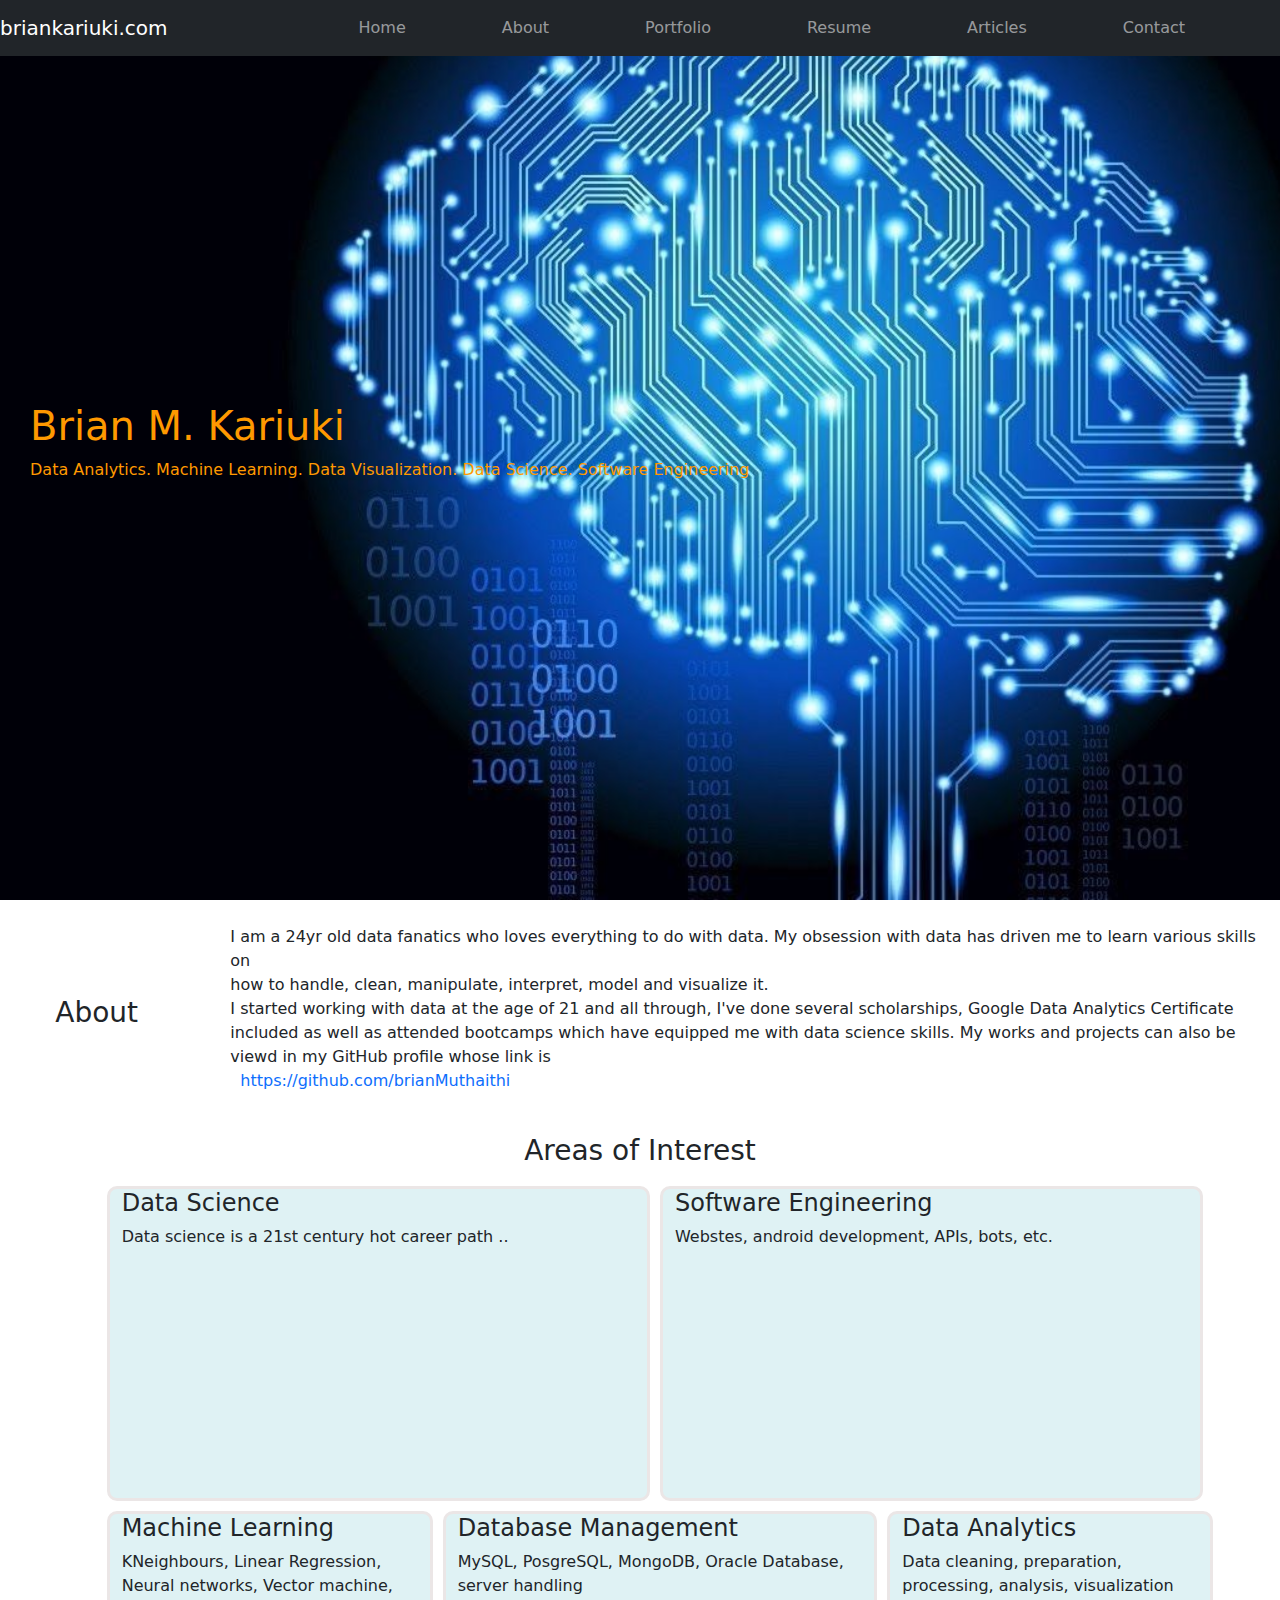
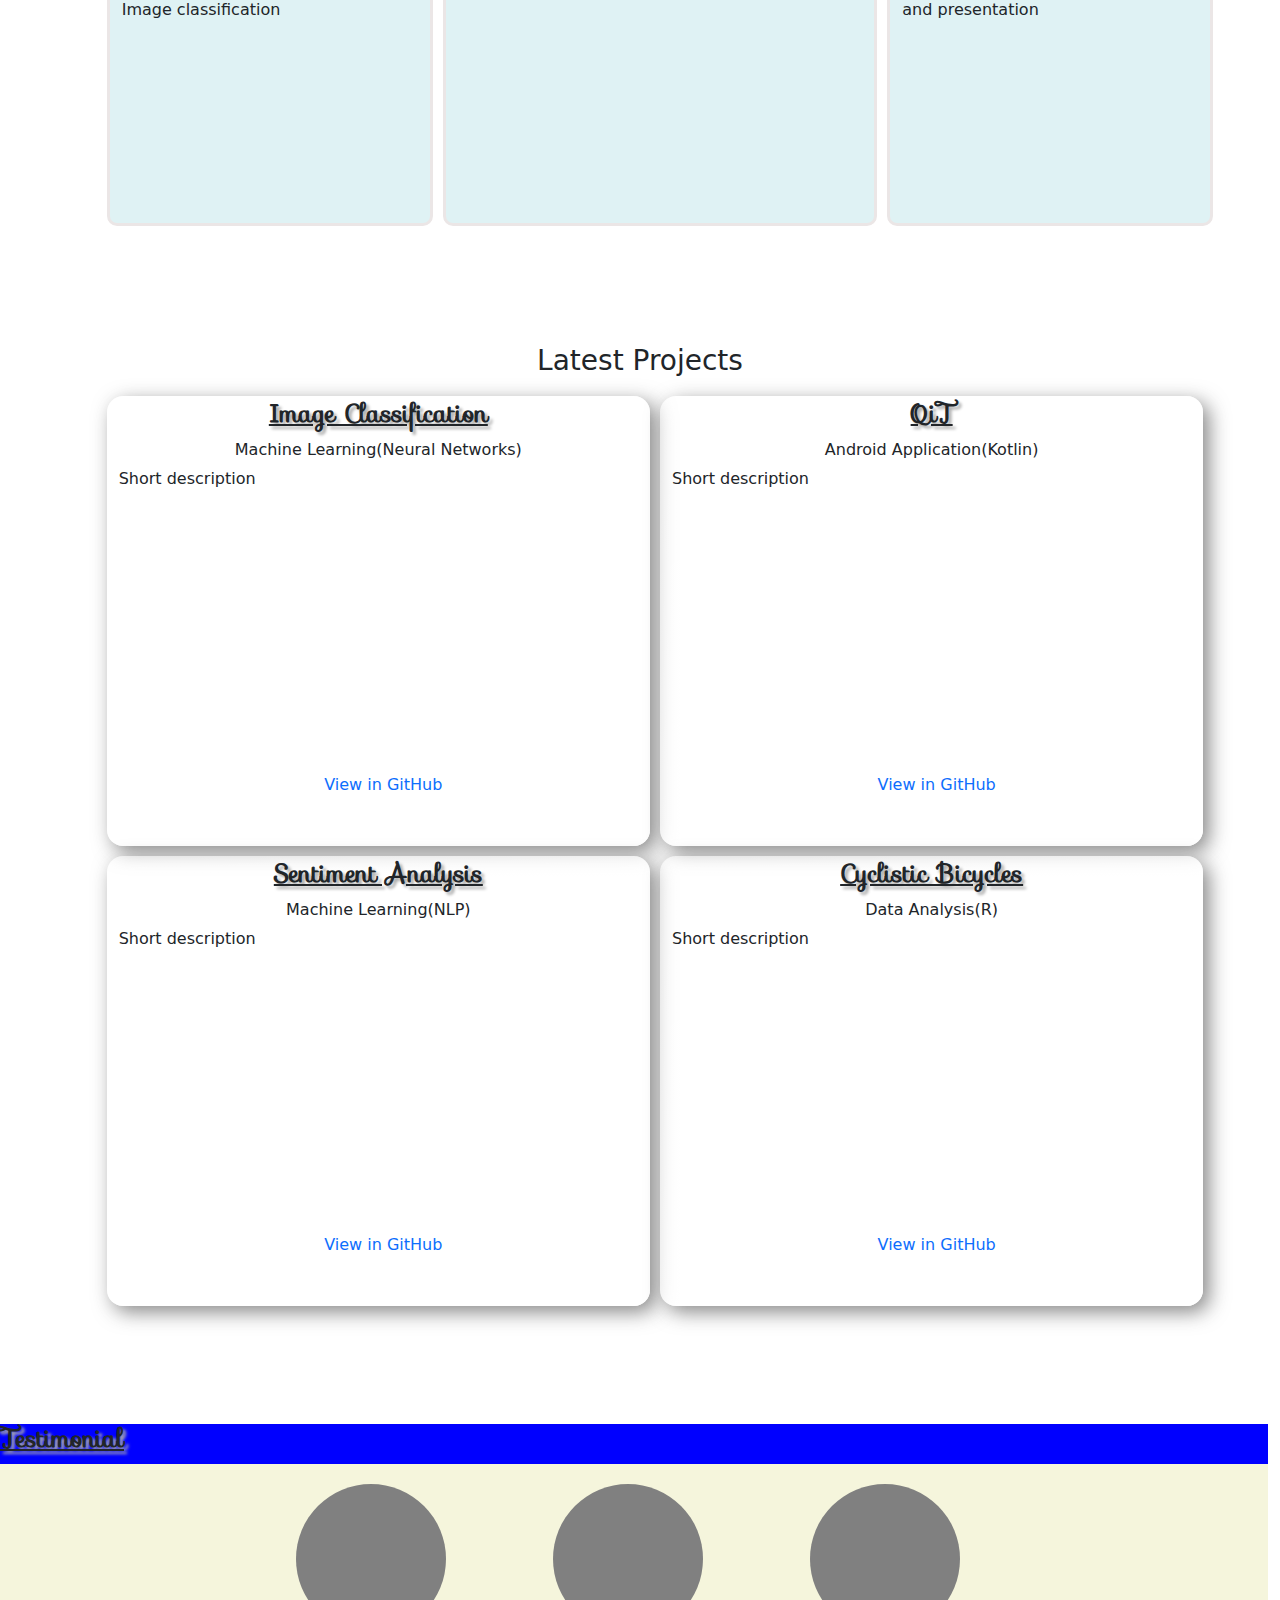
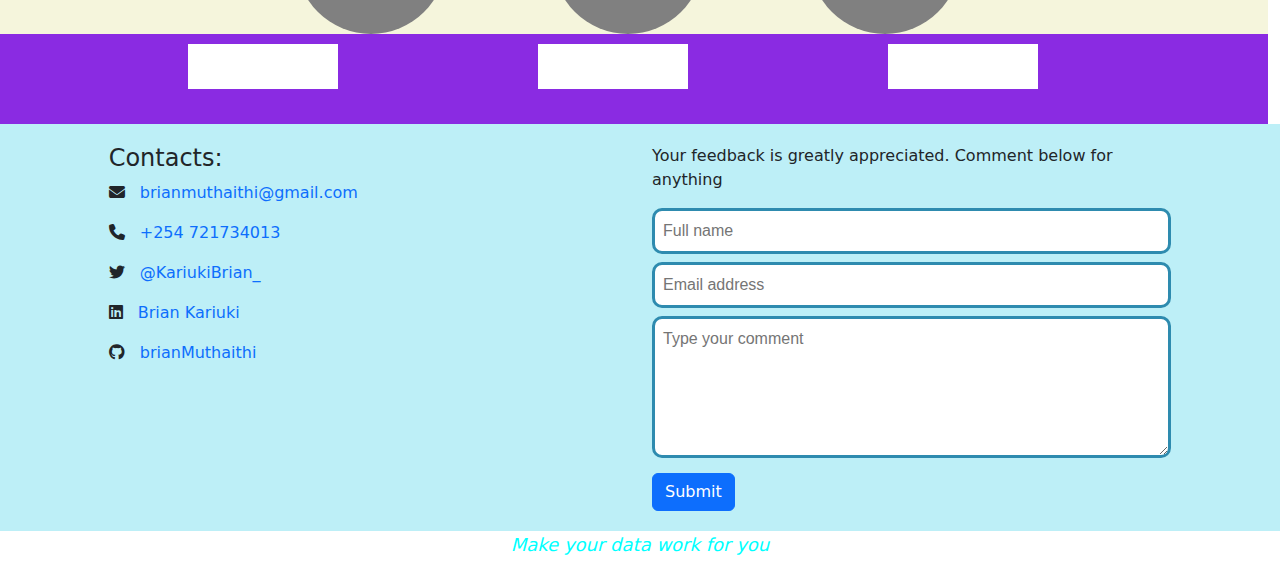
<file: index.html>
<!DOCTYPE html>
<html lang="en">
<head>
    <meta charset="UTF-8">
    <meta http-equiv="X-UA-Compatible" content="IE=edge">
    <meta name="viewport" content="width=device-width, initial-scale=1.0">
    <title>Home</title>

    <link rel="stylesheet" href="style.css">
    <link href="https://cdn.jsdelivr.net/npm/bootstrap@5.2.3/dist/css/bootstrap.min.css" rel="stylesheet">
    <script src="https://cdn.jsdelivr.net/npm/bootstrap@5.2.3/dist/js/bootstrap.bundle.min.js"></script>
    <link rel="stylesheet" href="https://cdnjs.cloudflare.com/ajax/libs/font-awesome/6.4.0/css/all.min.css">
    <link rel="stylesheet" href="https://fonts.googleapis.com/css?family=Sofia">
</head>  
<body>

    <nav class="navbar navbar-expand-md bg-dark navbar-dark fixed-top">
        <a class="navbar-brand" href="#">briankariuki.com</a>
        <button class="navbar-toggler" type="button" data-bs-toggle="collapse" data-bs-target="#collapsibleNavbar">
          <span class="navbar-toggler-icon"></span>
        </button>
        <div class="collapse navbar-collapse navlinks" id="collapsibleNavbar">
          <ul class="navbar-nav">
            <li class="nav-item" id="linki">
              <a class="nav-link" href="#">Home</a>
            </li>
            <li class="nav-item" id="linki">
              <a class="nav-link" href="#">About</a>
            </li>
            <li class="nav-item" id="linki">
              <a class="nav-link" href="#">Portfolio</a>
            </li>
            <li class="nav-item" id="linki"> 
                <a class="nav-link" href="resume.html">Resume</a>
            </li>
            <li class="nav-item" id="linki">
                <a class="nav-link" href="articles.html">Articles</a>
              </li>
            <li class="nav-item" id="linki">
                <a class="nav-link" href="#">Contact</a>
            </li>
          </ul>
        </div>
    </nav> 

    <div class="row a">
        <div class="story">
            <div>
                <div>
                    <h1>Brian M. Kariuki</h1>
                    <p>Data Analytics. Machine Learning. Data Visualization. Data Science. Software Engineering</p>
                </div>
            </div>
        </div>
    </div>

    <div class="row">
        <div class="col-md-2 col-sm-2 col-lg-2 col-2" id="div1">
            <h3>About</h3>
        </div>
        <div class="col-md-10 col-sm-10 col-lg-10 col-10" id="Apara">
            <p>I am a 24yr old data fanatics who loves everything to do with data. My obsession with data has driven me to learn various skills on <br> how to handle, 
                clean, manipulate, interpret, model and visualize it. <br>
                I started working with data at the age of 21 and all through, I've done several scholarships, Google Data Analytics Certificate included as well as attended bootcamps which have equipped me with data science
                skills. My works and projects can also be viewd in my GitHub profile whose link is <br>
                <a href="https://github.com/brianMuthaithi" id="linkz">https://github.com/brianMuthaithi</a>
            </p>
        </div>
    </div>

    <div class="mains">
        <div class="topic">
            <h3>Areas of Interest</h3>
        </div>
        <div class="row">
            <div class="col-md-1 col-sm-1 col-lg-1 col-1"></div>
            <div class="col-md-5 col-sm-5 col-lg-5 col-5" id="divS">
                <h4>Data Science</h4>
                <p> Data science is a  21st century hot career path ..</p>
            </div>
            <div class="col-md-5 col-sm-5 col-lg-5 col-5" id="divS">
                <h4>Software Engineering</h4>
                <p>Webstes, android development, APIs, bots, etc.</p>
            </div>
            <div class="col-md-1 col-sm-1 col-lg-1 col-1"></div>
        </div>
        <div class="row">
            <div class="col-md-1 col-sm-1 col-lg-1 col-1"></div>
            <div class="col-md-3 col-sm-3 col-lg-3 col-3" id="divS">
                <h4>Machine Learning</h4>
                <p>KNeighbours, Linear Regression, Neural networks, Vector machine, Image classification</p>
            </div>
            <div class="col-md-4 col-sm-4 col-lg-4 col-4" id="divS">
                <h4>Database Management</h4>
                <p>MySQL, PosgreSQL, MongoDB, Oracle Database, server handling</p>
            </div>
            <div class="col-md-3 col-sm-3 col-lg-3 col-3" id="divS">
                <h4>Data Analytics</h4>
                <p>Data cleaning, preparation, processing, analysis, visualization and presentation</p>
            </div>
            <div class="col-md-1 col-sm-1 col-lg-1 col-1"></div>
        </div>
    </div>

    <div class="sub">
        <div class="topic">
            <h3>Latest Projects</h3>
        </div>
        <div class="row">
            <div class="col-md-1 col-sm-1 col-lg-1 col-1"></div>
            <div class="col-md-5 col-sm-5 col-lg-5 col-5" id="div2">
                <div class="proH"><h5 class="manenoz">Image Classification</h5></div>
                <div class="proH"><h6>Machine Learning(Neural Networks)</h6></div>
                <div class="proD">
                    <p>Short description</p>
                </div>
                <div class="proL"><a href="#" id="linkz">View in GitHub</a></div>
            </div>
            <div class="col-md-5 col-sm-5 col-lg-5 col-5" id="div2">
                <div class="proH"><h5 class="manenoz">QiT</h5></div>
                <div class="proH"><h6>Android Application(Kotlin)</h6></div>
                <div class="proD">
                    <p>Short description</p>
                </div>
                <div class="proL"><a href="#" id="linkz">View in GitHub</a></div>
            </div>
            <div class="col-md-1 col-sm-1 col-lg-1 col-1"></div>
        </div>
        <div class="row">
            <div class="col-md-1 col-sm-1 col-lg-1 col-1"></div>
            <div class="col-md-5 col-sm-5 col-lg-5 col-5" id="div2">
                <div class="proH"><h5 class="manenoz">Sentiment Analysis</h5></div>
                <div class="proH"><h6>Machine Learning(NLP)</h6></div>
                <div class="proD">
                    <p>Short description</p>
                </div>
                <div class="proL"><a href="#" id="linkz">View in GitHub</a></div>
            </div> 
            <div class="col-md-5 col-sm-5 col-lg-5 col-5" id="div2">
               <div class="proH"><h5 class="manenoz">Cyclistic Bicycles</h5></div>
                <div class="proH"><h6>Data Analysis(R)</h6></div>
                <div class="proD">
                    <p>Short description</p>
                </div>
                <div class="proL"><a href="#" id="linkz">View in GitHub</a></div>
            </div>
            <div class="col-md-1 col-sm-1 col-lg-1 col-1"></div>
        </div>
    </div>

    <div class="testm"> 
        <div class="row" id="headz"><h1 class="manenoz">Testimonial</h1></div>
        <div class="row" id="pics">
            <div class="col-3 col-lg-3 col-md-3 col-sm-3" id="tests"></div>
            <div class="col-1 col-lg-1 col-md-1 col-sm-1"></div>
            <div class="col-3 col-lg-3 col-md-3 col-sm-3" id="tests"></div>
            <div class="col-1 col-lg-1 col-md-1 col-sm-1"></div>
            <div class="col-3 col-lg-3 col-md-3 col-sm-3" id="tests"></div>
        </div>
        <div class="row" id="quotes">
            <div class="col-3 col-lg-3 col-md-3 col-sm-3" id="description"></div>
            <div class="col-3 col-lg-3 col-md-3 col-sm-3" id="description"></div>
            <div class="col-3 col-lg-3 col-md-3 col-sm-3" id="description"></div>
        </div>
    </div>

    <div class="row" id="last">
        <div class="col-1 col-lg-1 col-md-1 col-sm-1"></div>
        <div class="col-5 col-lg-5 col-md-5 col-sm-5">
            <h4>Contacts:</h4>
            <p><i class="fa-solid fa-envelope"></i>     <a href="brianmuthaithi@gmail.com" id="linkz">brianmuthaithi@gmail.com</a></p>
            <p><i class="fa-solid fa-phone"></i>        <a href="#" id="linkz">+254 721734013</a></p>
            <p><i class="fa-brands fa-twitter"></i>     <a href="https://twitter.com/@KariukiBrian_" id="linkz">@KariukiBrian_</a></p>
            <p><i class="fa-brands fa-linkedin"></i>    <a href="https://www.linkedin.com/in/brian-kariuki-a387561a3/" id="linkz">Brian Kariuki</a></p>
            <p><i class="fa-brands fa-github"></i>      <a href="https://github.com/brianMuthaithi" id="linkz">brianMuthaithi</a></p>
        </div>
        <div class="col-5 col-lg-5 col-md-5 col-sm-5">
            <p>Your feedback is greatly appreciated. Comment below for anything</p>
            <form action="#" method="post">
                <div class="form-group">
                    <input type="text" id="formz" placeholder="Full name">
                </div>
                <div class="form-group">
                    <input type="email" id="formz" placeholder="Email address">
                </div>
                <div class="form-group">
                    <textarea name="" cols="30" rows="5" id="formz" placeholder="Type your comment"></textarea>
                </div>
                <button type="submit" class="btn btn-primary">Submit</button>
            </form>
        </div>
        <div class="col-1 col-lg-1 col-md-1 col-sm-1"></div>
    </div>
    <div id="mwisho">
        <p>Make your data work for you</p>
    </div>
</body>
</html>
</file>
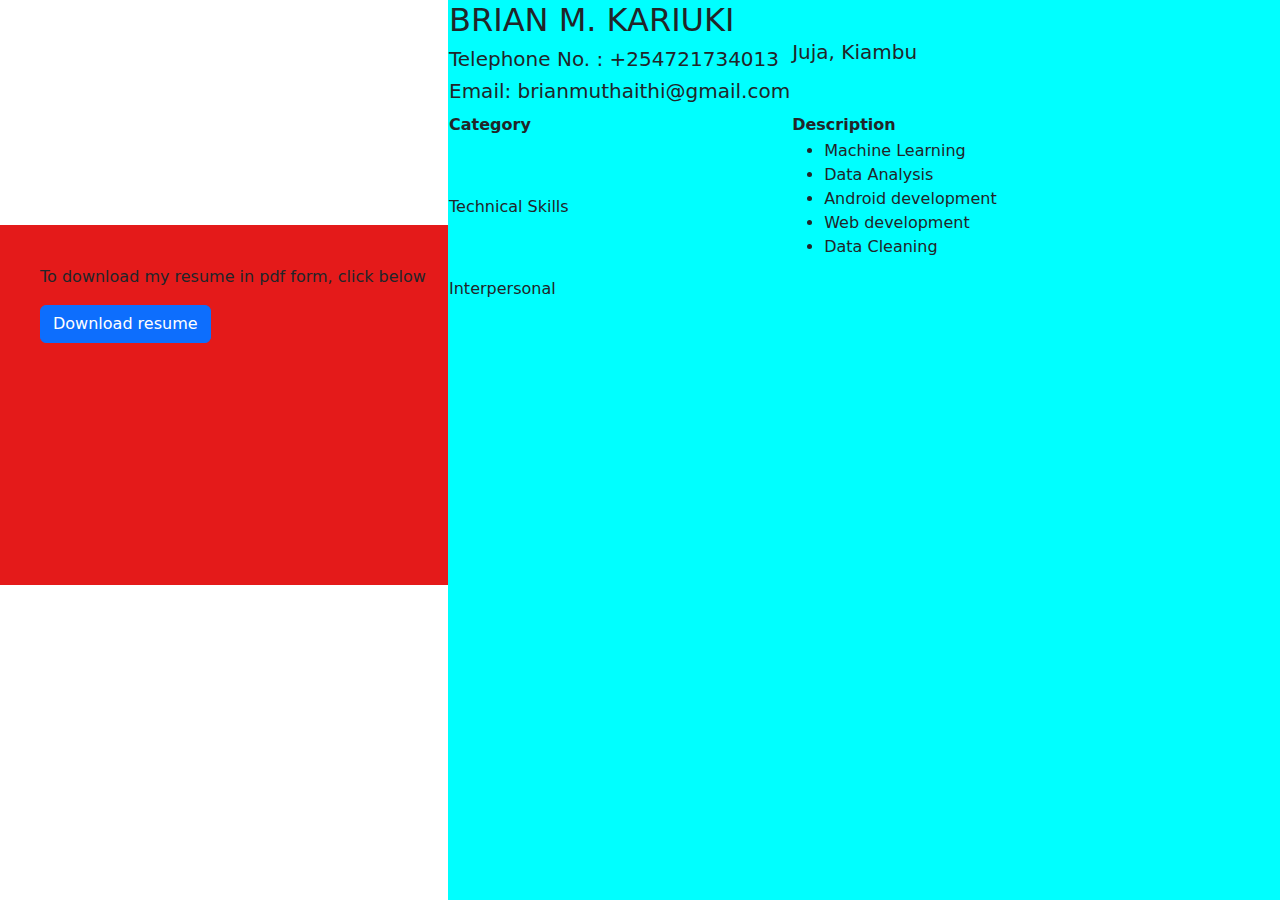
<file: resume.html>
<!DOCTYPE html>
<html lang="en">
<head>
    <meta charset="UTF-8">
    <meta http-equiv="X-UA-Compatible" content="IE=edge">
    <meta name="viewport" content="width=device-width, initial-scale=1.0">
    <title>resume</title>

    <link rel="stylesheet" href="style.css">
    <link href="https://cdn.jsdelivr.net/npm/bootstrap@5.2.3/dist/css/bootstrap.min.css" rel="stylesheet">
    <script src="https://cdn.jsdelivr.net/npm/bootstrap@5.2.3/dist/js/bootstrap.bundle.min.js"></script>
  
</head>
<body>
    <div class="g">
        <div id="R1">
            <p>
                To download my resume in pdf form, click below
            </p>
            <button class="btn-primary btn">Download resume</button>
        </div>
        <div id="R2">
            <table class="">
                <thead>
                    <tr>
                        <td>
                            <h2>BRIAN M. KARIUKI</h2>
                            <h5>Telephone No. : +254721734013</h5>
                            <h5>Email: brianmuthaithi@gmail.com</h5>
                        </td>
                        <td>
                            <h5>Juja, Kiambu</h5>
                        </td>
                    </tr>
                    <tr>
                        <th>Category</th>
                        <th>Description</th>
                    </tr>
                </thead>
                <tbody>
                    <tr>
                        <td>Technical Skills</td>
                        <td>
                            <ul>
                                <li>Machine Learning</li>
                                <li>Data Analysis</li>
                                <li>Android development</li>
                                <li>Web development</li>
                                <li>Data Cleaning</li>
                            </ul>
                        </td>
                    </tr>
                    <tr>
                        <td>Interpersonal</td>
                    </tr>
                </tbody>
            </table>
        </div>
    </div>
</body>
</html>
</file>
<file: style.css>
.a{
   background-image: url(resources/1.jpg);
   background-size: cover; 
}
.navlinks{
    display: flex;
    justify-content: center;
    align-items: center;
}
#linki{
    margin-left: 80px;
}
.story{
    height: 100vh;
    align-items: center;
    display: flex;
    margin-left: 30px;
    color: rgb(255, 153, 0);
}
.manenoz{
    font-family: "Sofia", sans-serif;
    font-size: 25px;
    font-weight: bold;
    text-decoration: underline;
    text-shadow: 3px 3px 3px #ababab;
}
#Apara{
    padding: 25px;
}
.mains{
    width: 100%;
    height: 90vh;
}
.topic{
    display: flex;
    justify-content: center;
}
#div1{
    display: flex;
    justify-content: center;
    align-items: center;
}
#div2{
    height: 50vh;
    margin-left: 10px;
    margin-top: 10px;
    background: linear-gradient(to left top, rgba(255, 255, 255, 0.9), rgba(255, 255, 255, 0.4));
    box-shadow: 6px 6px 20px rgba(122, 122, 122, 0.9);
    border-radius: 1rem;
    transition: 1s;
}
#div2:hover{
    transform: scale(1.1,1.1);
    backdrop-filter: blur(2rem);
}
.sub{
    width: 100%;
    height: 120vh;
}
#divS{
    height: 35vh;
    border: solid;
    border-radius: 10px;
    border-color: rgb(235, 230, 230);
    margin-left: 10px;
    margin-top: 10px;
    background-color: rgb(223, 242, 244);
}
#formz{
    border-radius: 10px;
    width: 100%;
    margin-bottom: 8px;
    border: solid;
    border-color: rgb(46, 139, 175);
    padding: 8px;
    font-family: Verdana, Geneva, Tahoma, sans-serif;
}
#last{
    background-color: rgb(189, 239, 247);
    padding-top: 20px;
    padding-bottom: 20px;
}
#mwisho{
    justify-content: center;
    display: flex;
    align-items: center;
    font-style: italic;
    font-size: large;
    color: aqua;
} 
#testm{
    background-color: yellow;
}
#tests{
    height: 150px;
    width: 150px;
    background-color: grey;
    border-radius: 50%;
    margin-top: 20px;
}
#headz{
    width: 100%;
    height: 40px;
    background-color: blue;
}
#pics{
    display: flex;
    justify-content: center;
    width: 100%;
    background-color: beige;
}
#quotes{
    background-color: blueviolet;
    width: 100%;
    height: 10vh;
    display: flex;
}
#description{
    width: 150px;
    height: 5vh;
    margin-top: 10px;
    margin-left: 200px;
    background-color: white;
}
#linkz{
    text-decoration: none;
    margin-left: 10px;
}
.proH{
    display: flex;
    justify-content: center;
    align-items: center;
    padding-top: 3px;
}
.proD{
    height: 34vh;
}
.proL{
    display: flex;
    justify-content: center;
    align-items: center;
}

/* -----resume.html--------*/
.g{
    display: flex;
    height: 100vh;
}
#R1{
    background-color: rgb(228, 26, 26);
    padding-left: 40px;
    padding-top: 40px;
    width: 35%;
    height: 40vh;
    margin-top: 25vh;
}
#R2{
    background-color: aqua;
    width: 65%;

}
</file>
